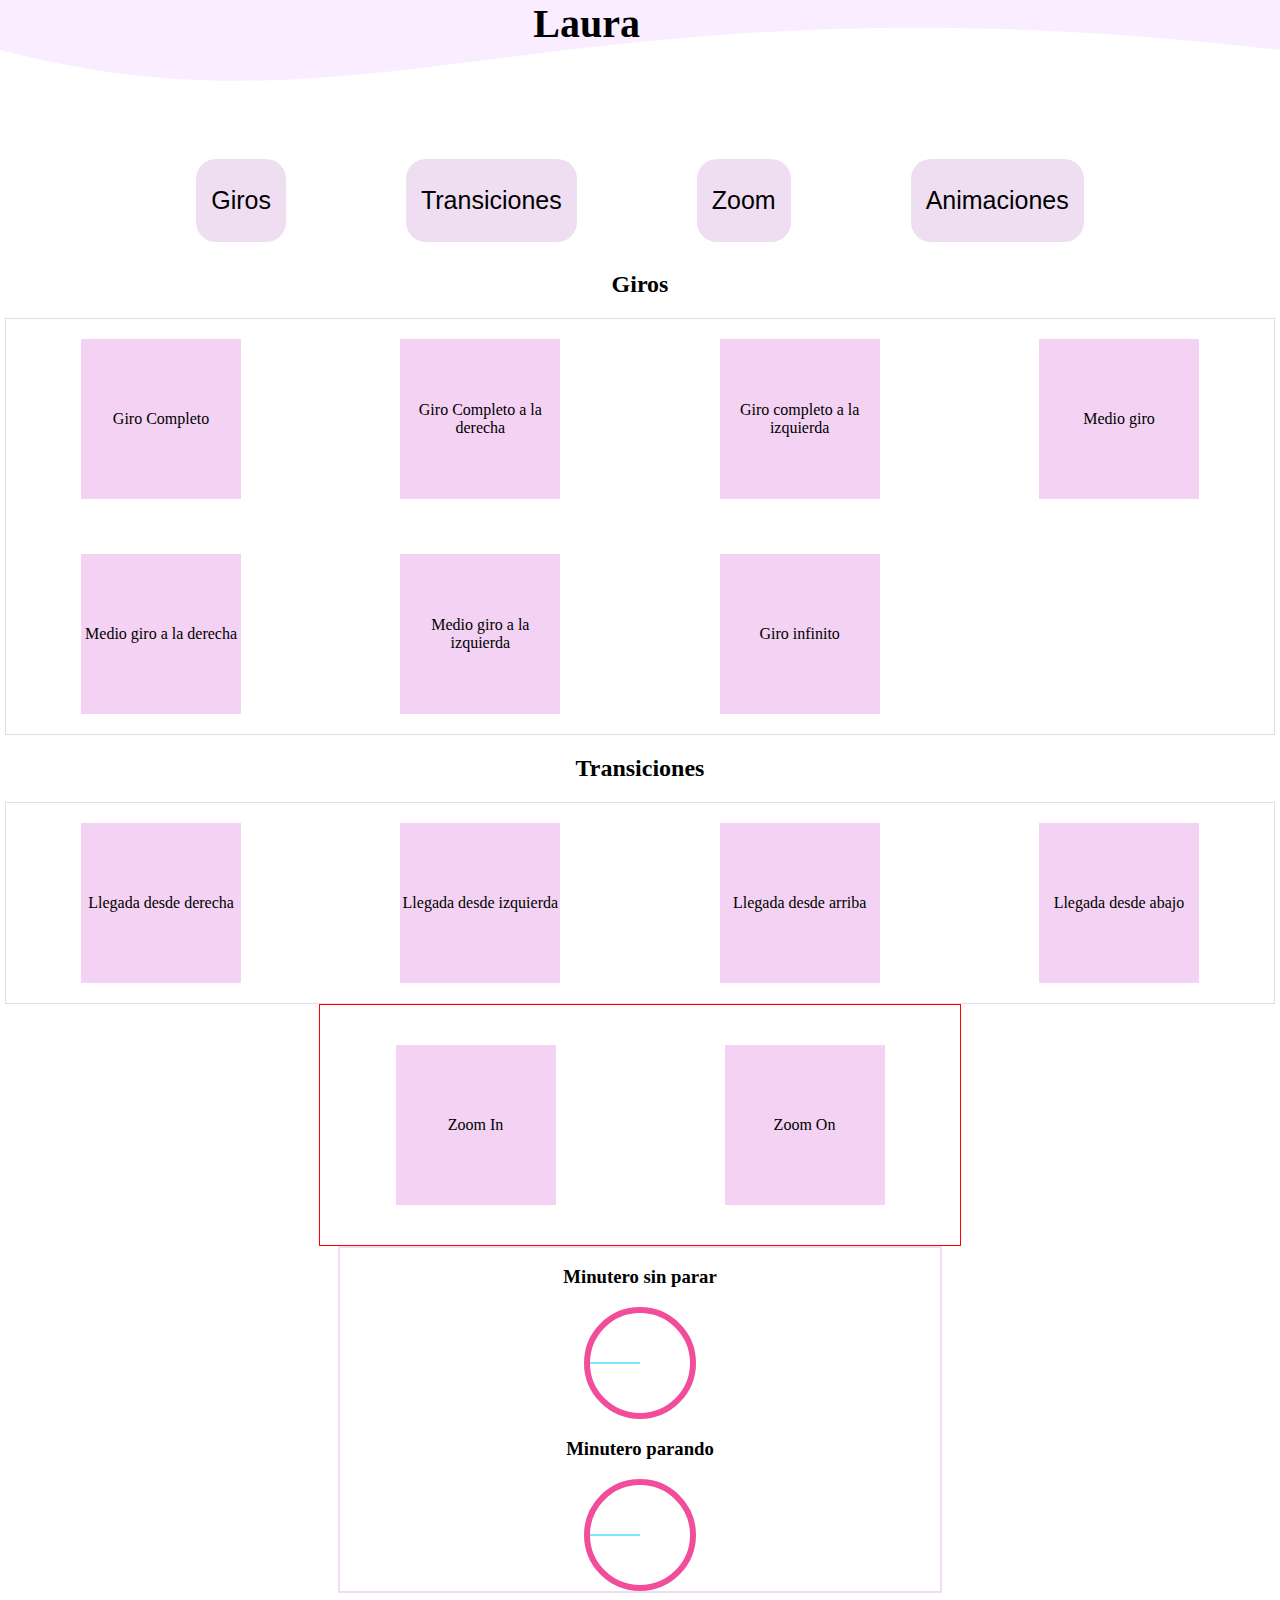
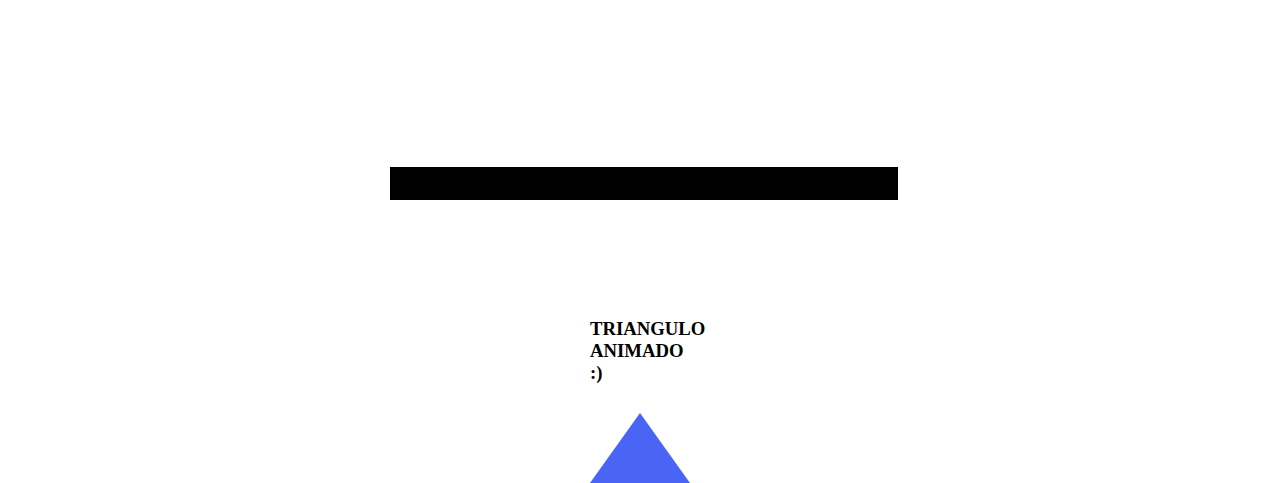
<file: index.html>
<!DOCTYPE html>
<html lang="en">

<head>
    <meta charset="UTF-8">
    <meta http-equiv="X-UA-Compatible" content="IE=edge">
    <meta name="viewport" content="width=device-width, initial-scale=1.0">
    <!--LLAMADO AL CSS-->
    <link rel="stylesheet" href="./src/css/Juan.css">
    <title>ANIMACIONES</title>
</head>

<body>
   <!--Container Padre-->
    <div class="container">
    <!--Cabecera del titulo-->
        <div class="cabecera">
            <div class="titulo" style="height: 150px; overflow: hidden;"><svg viewBox="0 0 500 150"
                    preserveAspectRatio="none" style="height: 100%; width: 100%;">
                    <path d="M0.00,49.98 C149.99,150.00 220.93,-33.05 500.00,49.98 L500.00,0.00 L0.00,0.00 Z"
                        style="stroke: none; fill: rgb(249, 237, 255);"></path>
                </svg>
                <!--Nombre del titulo-->
                <h1 class="tituloJuan">Laura</h1>
            </div>
        </div>
        <!--Menú de contenido-->
        <div class="Menu">
        	<ul>
        		<li>Giros</li>
        		<li>Transiciones</li>
        		<li>Zoom</li>
        		<li>Animaciones</li>
        	</ul>
        </div>
         <!--Sección de los giros en las cards-->
        <h2>Giros</h2>
        <section class="giros">
            <div class="card2 Giro_completo">
                Giro Completo
            </div>
            <div class="card2 Giro_completo">
                Giro Completo a la derecha
            </div>
            <div class="card2 Giro_completo_left">
                Giro completo a la izquierda
            </div>
            <div class="card2 Medio_Giro">
                Medio giro
            </div>
            <div class="card2 Medio_Giro_Right">
                Medio giro a la derecha
            </div>
            <div class="card2 Medio_Giro_Left">
                Medio giro a la izquierda
            </div>
            <div class="card2 rotated">
                Giro infinito
            </div>
        </section>
        
        <h2>Transiciones</h2>
        <!-- seccion de transiciones en las cards -->
        <section class="giros">
            <div class="card2 slideRigth">
                Llegada desde derecha
            </div>
            <div class="card2 slideLeft">
                Llegada desde izquierda
            </div>
            <div class="card2 slideUp">
                Llegada desde arriba
            </div>
            <div class="card2 slideDown">
                Llegada desde abajo
            </div>
        </section>
        <!--seccion de zoom-->
        <section class="zoom">
            <div class="card2 zoom_in">
                Zoom In 
             </div>
             <div class="card2 zoom_on">
                Zoom On
             </div>
            </section>
      <!--Sección de los minuteros-->
            <div class="demo-wrapper"> 
            <section class="without-step"> 
                <h3>Minutero sin parar</h3>
                <div class="circle"><div class="second"></div></div>
            </section>
            <section class="with-step">
                <h3>Minutero parando</h3>
                <div class="circle">
                    <div class="hour"></div>
                    <div class="minute"></div>
                    <div class="second"></div>
                </div>
            </section>
        </div>

        <!--Sección del cargando-->
        <div class="contenedor_barra">
            <span class="char1">C</span>
            <span class="char2">A</span>
            <span class="char3">R</span>
            <span class="char4">G</span>
            <span class="char5">A</span>
            <span class="char6">N</span>
            <span class="char7">D</span>
            <span class="char8">O</span>
        
        <div class="carga">
            <div class="barra"></div>
        </div>
    </div>

    <!--Sección del cargando-->
    <div class="contTrianguloAnimado">
        <h3>TRIANGULO ANIMADO :)</h3>
        <div class="trianguloAnimado" 
                 title="Triangulo Animado">
        </div>
    </div>
</body>

</html>
</file>
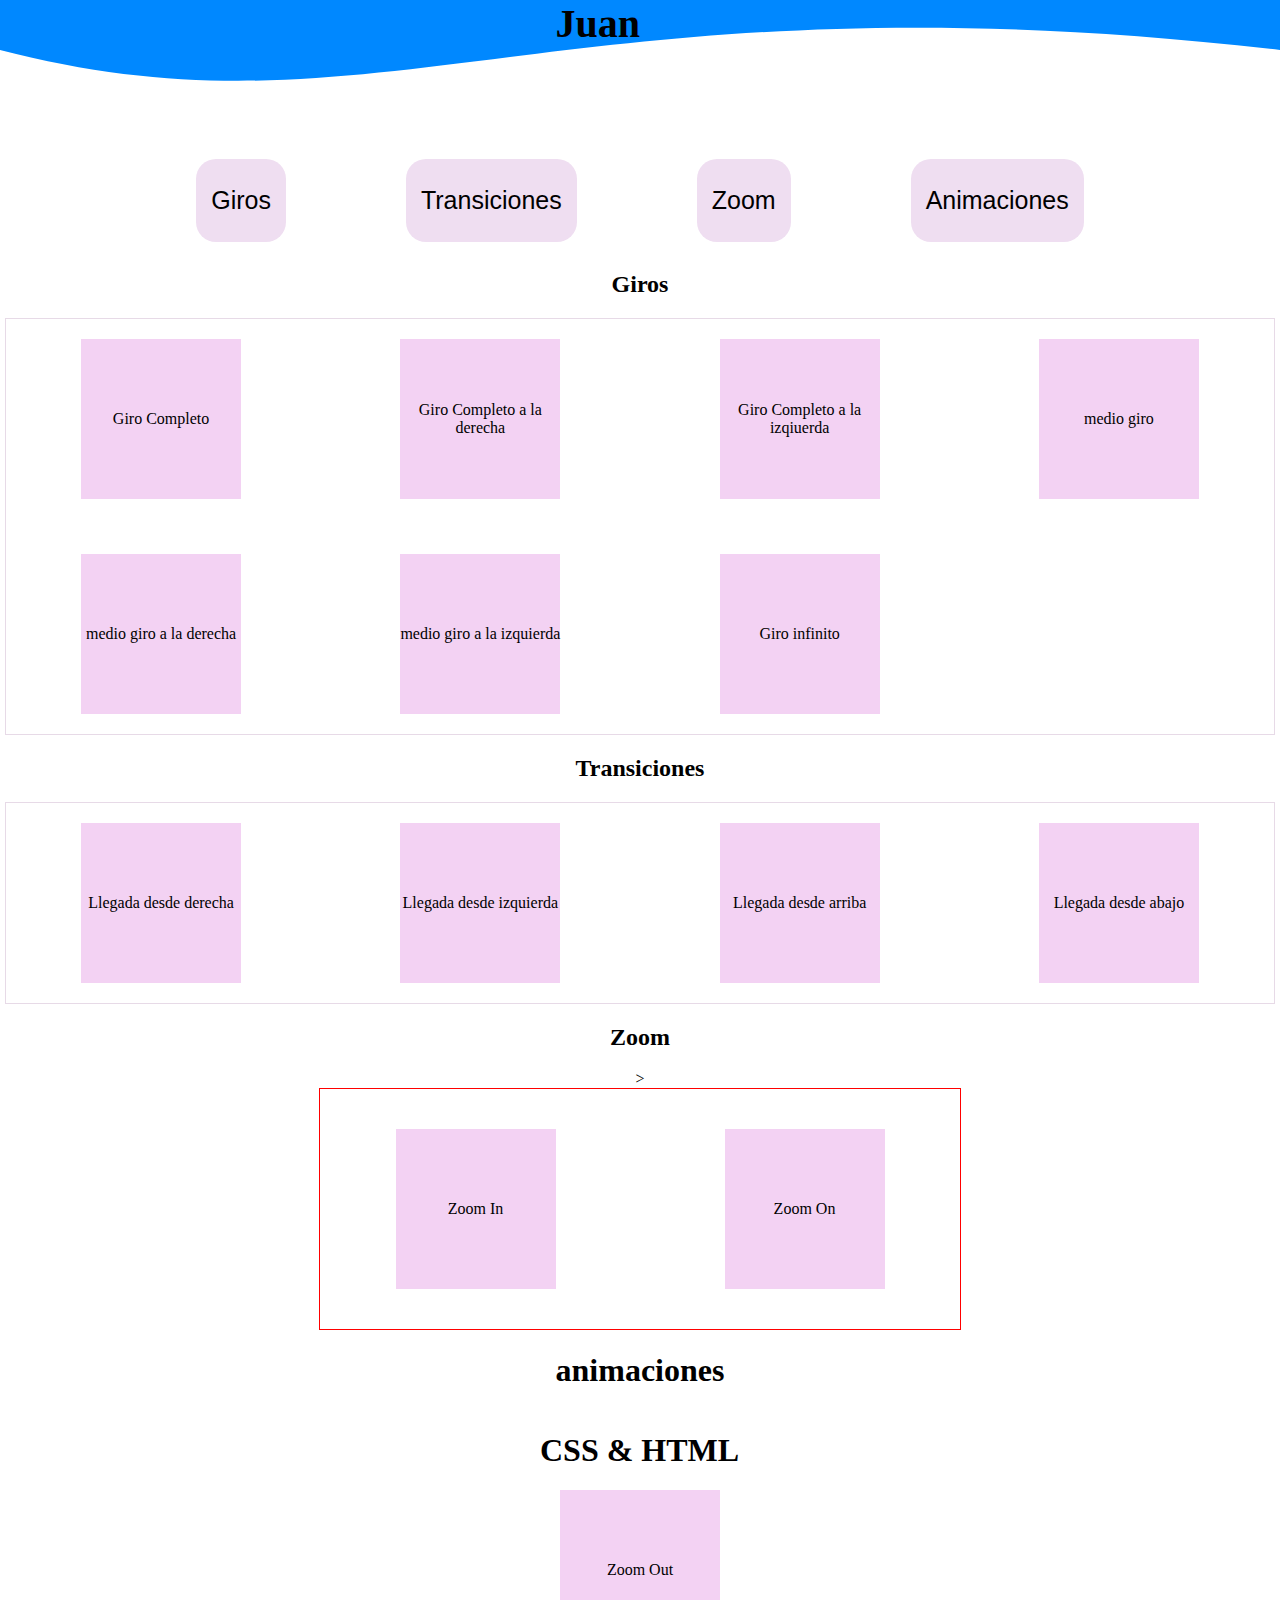
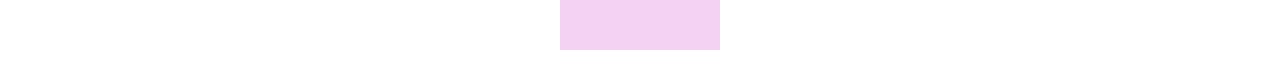
<file: src/pages/Juan.html>
<!DOCTYPE html>
<html lang="en">

<head>
    <meta charset="UTF-8">
    <meta http-equiv="X-UA-Compatible" content="IE=edge">
    <meta name="viewport" content="width=device-width, initial-scale=1.0">
    <link rel="stylesheet" href="../css/Juan.css">
    <title>Document</title>
</head>

<body>
    <div class="container">

        <div class="cabecera">
            <div class="titulo" style="height: 150px; overflow: hidden;"><svg viewBox="0 0 500 150"
                    preserveAspectRatio="none" style="height: 100%; width: 100%;">
                    <path d="M0.00,49.98 C149.99,150.00 220.93,-33.05 500.00,49.98 L500.00,0.00 L0.00,0.00 Z"
                        style="stroke: none; fill: #08f;"></path>
                </svg>
                <h1 class="tituloJuan">Juan</h1>
            </div>
        </div>
        <div class="Menu">
            <ul>
                <li>Giros</li>
                <li>Transiciones</li>
                <li>Zoom</li>
                <li>Animaciones</li>
            </ul>
        </div>
          <h2> Giros</h2>
        <section class="giros">
          
            <div class="card2 Giro_completo">
                Giro Completo
            </div>
            <div class="card2 Giro_completo">
                Giro Completo a la derecha
            </div>
            <div class="card2 Giro_completo_left">
                Giro Completo a la izqiuerda
            </div>
            <div class="card2">
                medio giro
            </div>
            <div class="card2">
                medio giro a la derecha
            </div>
            <div class="card2">
                medio giro a la izquierda
            </div>
            <div class="card2">
                Giro infinito
            </div>
        </section>

        <!-- seccion de trnasiciones -->
        <h2>Transiciones</h2>
        <!-- seccion de transiciones en las cards -->
        <section class="giros">
            <div class="card2 slideRigth">
                Llegada desde derecha
            </div>
            <div class="card2 slideLeft">
                Llegada desde izquierda
            </div>
            <div class="card2 slideUp">
                Llegada desde arriba
            </div>
            <div class="card2 slideDown">
                Llegada desde abajo
            </div>
        </section>
        <!--seccion de zoom-->
        <h2>Zoom</h2>>
        <section class="zoom">
            <div class="card2 zoom_in">
                Zoom In 
             </div>
             <div class="card2 zoom_on">
                Zoom On
             </div>   
        </section>
        <!-- section animaciones -->
        <h1>animaciones</h1>
        <section class="animaciones">
            <div class="TitleContainer">
                <h1 id="TitleAnimation">CSS & HTML</h1>
            </div>
            <div class="card2">
                Zoom Out
            </div>
        </section>
    </div>
</body>
</body>

</html>
</file>
<file: src/css/Juan.css>
/*Estilos aplicados a toda la pagina*/

html, body {
    margin: 0;
    padding: 0;
    display: flex;
    width: 100%;
    flex-direction: column;
}
/*Estilos contenedor padre*/

.container{
    position: relative;
    display: flex;
    flex-direction: column;
    width: 100%;
    justify-content: center;
    align-items: center;
}

.titulo{
    display: flex;
    width: 100%;
}
/*Estilos nombre del  titulo*/

.tituloJuan{
    position: absolute;
    font-size: 40px;
    margin: auto;
    right: 50%;
    animation: ease;
    animation-name: slideinTitle;
    animation-duration: 3s;
}
/*Estilos container titulo*/

.cabecera{
    position: relative;
    display: flex;
    width: 100%;
    justify-content: center;
    align-items: center;
}

.cubo-P{
    display: flex;
    width: 200px;
    height: 200px;
    background-color: aqua;
    animation: ease-in-out;
    animation-name: slidein;
    animation-duration: 3s;
    justify-content: center;
    font-size: 40px;
    align-items: flex-start;
    
}

.cubo1{transition: width 2s, height 2s, background-color 2s,transform 5s, opacity 6s; }
.cubo2{transition: width 2s, height 2s, background-color 2s,transform 5s,}



.cubo1:hover{
    background-color: burlywood;
    width: 280px;
    height: 280px;
    transform: scale(0.5);
    align-items: center;
    opacity: 0;
}

/*.cubo2{
    animation-name:;
    background-color: chartreuse;
}*/

.cubo2:hover{
    background-color: burlywood;
    width: 280px;
    height: 280px;
    transform: scale(1);
    align-items: center;
}

.michi{
    display: flex;
    width: 50%;
    height: auto;
    animation: ease-in-out;
    animation-name: "";
    animation-iteration-count: infinite;
    animation-duration: 1s;
    transition: transform 3s;
}

.michi:hover{
    transform:rotate(360deg) ;
}

.cubo3{
animation-iteration-count: infinite;
animation-name: temblar;
animation-duration: 3s;
}

/*Estilos del menu*/

.Menu{
    display: flex;
    width: 90%;
    justify-content: center;
}
.Menu ul{
    display: grid;
    width: min-content;
    height: min-content;
    justify-content: space-between;
    align-items: center;
    padding-inline-start: 0;
    grid-template-columns: 1fr 1fr 1fr 1fr;
    column-gap: 100px;
    row-gap: 150px;
}

.Menu ul li{
    background: #efdef1;  
    display: flex;
    align-items: center;
    list-style: none;
    font-family: Arial, Helvetica, sans-serif;
    font-size: 25px;
    width: auto;
    padding: 10px 15px;
    margin: 10px;
    height: 90%;
    border-radius: 20px;
    border: 0px solid ;
    transition: border 2s, background-color 2s, box-shadow 3s;
}

.Menu ul li:hover{
    background-color: rgh 194, 194, 245;
    border: 0px  solid ;
    box-shadow: 4px 4px 14px 8px rgba(0, 0, 0.41); 
    }


/* Section de giros*/

#giros{
    display: flex;
    width: 99%;
    height: min-content;
    justify-content: space-around;
    border: 1px solid blueviolet;
    
}
.card{
    display: flex;
    width: 160px;
    height: 160px;
    align-items: center;
    justify-content: center;
    text-align: center;
    background-color: skyblue;
    margin: 20px;
}
.transiciones, .giros{
    display: grid;
    width: 99%;
    grid-template-columns: 1fr 1fr 1fr 1fr;
    justify-content: center;
    align-items: center;
    grid-template-rows: auto;
    column-gap: 10px;
    row-gap: 15px;
    border: 1px solid #e7dae7;
}
.card2{
    display: flex;
    width: 160px;
    height: 160px;
    align-items: center;
    justify-content: center;
    justify-self: center;
    align-self: center;
    text-align: center;
    background: #f3d2f3;  
    margin: 20px;
    transition: transform 3s;
}
@media screen and (min-width:421px) and (max-width:800px){
    .transiciones, .giros{
        grid-template-columns: 1fr 1fr;
    }
    .Menu ul{
       grid-template-columns: 1fr 1fr;
       column-gap: 50px;
       row-gap:55px;
 }
}
@media screen and (min-width:375px) and (max-width:420px){
    .transiciones, .giros{
        grid-template-columns: 1fr;
    }

    .Menu ul{
       grid-template-columns: 1fr 1fr;
       column-gap: 50px;
       row-gap:55px;
 }
}

/* Animacion */
@keyframes slidein {
    from {
    margin-left: 100%;
    }
    to {
        margin-left: 0%;
    }
}
@keyframes slideinTitle {
    from {
    right: 100%;
    }
    to {
        right:50%;
    }
}

@keyframes slideup {
    from {
        margin-top:100%;
    }
    to {
        margin-top:0%;
    }
}

@keyframes temblar {

    0% {
        transform: rotate(0deg);
    }
    25%{
        transform: rotate(20deg);
    }
    75%{
        transform: rotate(-20deg);
    }
    100% {
        transform: rotate(0deg);
    }
}

@keyframes llegadaDerecha {
    0%{ 
        opacity: 0;
        transform: translateX(1000px);
    }
    60%{
        opacity: 0,8;
        transform: translateX(-80px);
    }

    80%{
        opacity: 0,9;
        transform: translateX(15px); 
     }
     100%{
        opacity: 1;
        transform: translateX(0); 
     }
}
@keyframes llegadaIzquierda{
    0%{ 
        opacity: 0;
        transform: translateX(-1000px);
    }
    60%{
        opacity: 0,8;
        transform: translateX(-80px);
    }

    80%{
        opacity: 0,9;
        transform: translateX(15px); 
     }
     100%{
        opacity: 1;
        transform: translateX(0); 
     }
}

@keyframes rotation {
  0% {
    transform:rotate(0deg);
  }
  100% {
    transform:rotate(360deg);
  }
}
@keyframes llegadaArriba{
    0%{ 
        opacity: 0;
        transform: translateY(-1000px);
    }
    60%{
        opacity: 0,8;
        transform: translateY(-80px);
    }

    80%{
        opacity: 0,9;
        transform: translateY(15px); 
     }
     100%{
        opacity: 1;
        transform: translateY(0); 
     }
}

@keyframes llegadaAbajo{
    0%{ 
        opacity: 0;
        transform: translateY(1000px);
    }
    60%{
        opacity: 0,8;
        transform: translateY(80px);
    }

    80%{
        opacity: 0,9;
        transform: translateY(15px); 
     }
     100%{
        opacity: 1;
        transform: translateY(0); 
     }
}

/*Giros*/


 .Giro_completo:hover{
    transform: rotate(360deg);
 }

 .Giro_completo_left:hover{
    transform: rotate(-360deg);
 }

.Medio_Giro:hover{
    transform: rotate(-180deg);
 }
.Medio_Giro_Right:hover{
    transform: rotate(-90deg);
 }
 .Medio_Giro_Left:hover{
    transform: rotate(90deg);
 }
 .rotated{
    animation-name: rotation;
    animation-duration: 3s;
    animation-iteration-count: infinite;
    animation-timing-function: linear;
}

@keyframes rotation {
  0% {
    transform:rotate(0deg);
  }
  100% {
    transform:rotate(360deg);
  }
}
/*Transiciones*/

.slideRigth{
    animation-name: llegadaDerecha;
    animation-duration: 3s;
 }
 .slideLeft{
    animation-name: llegadaIzquierda;
    animation-duration: 3s;

 }
 .slideUp{
    animation-name: llegadaArriba;
    animation-duration: 3s;
 }
 .slideDown{
    animation-name: llegadaAbajo;
    animation-duration: 3s;
 }
 .zoom{
    display: grid;
    grid-template-columns: repeat(2, 1fr);
    border: 1px solid red;
    width: 50%;
    padding: 20px 0;
    column-gap: 18px;
    row-gap: 15px;
}
.zoom_in:hover{
    transform: scale(1.5);

}
.zoom_on:hover{
    transform: scale(0.3);

}

/*ANIMACIÓN RELOJ*/
.demo-wrapper {
	width: 600px;
	margin: 0 auto;
	text-align: center;
    display:inline-block;
    align-items: left;
    justify-content:left;
    border:#efdef1 solid 2px;
}
.demo-wrapper h3 {
	font-family: Baskerville, "Baskerville Old Face", "Hoefler Text", Garamond, "Times New Roman", serif;
}

.demo-wrapper .circle {
	width: 100px;
	height: 100px;
	border: 6px solid #f14d9a;
	border-radius: 50%;
	margin-right: auto;
	margin-left: auto;
	position: relative;
	background-color: #fff;
}

@-webkit-keyframes circle {
    from { 
    	-webkit-transform: rotate(90deg); 
    	transform: rotate(90deg);
    }
    to { 
    	-webkit-transform: rotate(450deg); 
    	transform: rotate(450deg);
    }
}

.demo-wrapper .second {
	height: 2px;
	position: absolute;
	margin-top: -1px;
	top: 50%;
	-webkit-transform-origin: 100% 50%;
	transform-origin: 100% 50%;
	width: 50%;
	background-color: #7fe4fd;
	-webkit-animation: circle 60s steps(60) infinite;
	animation: circle 60s steps(60) infinite;
}
.demo-wrapper .without-step .second {
	-webkit-animation: circle 60s linear infinite;
	animation: circle 60s linear infinite;
}
/*Animación de el triangulo*/
.trianguloAnimado {
    background-color: transparent;
    border-left: 50px solid transparent;
    border-right: 50px solid transparent;
    border-bottom: 70px solid rgb(74, 100, 245);
    border-top: 10px solid transparent;
    transition: 0.3s;
    -webkit-box-sizing: border-box;
    -moz-box-sizing: border-box;
    box-sizing: border-box;
   
    justify-content: left;
}

.contTrianguloAnimado {
    background-color: transparent;
    width: 100px;
    height: 100px;
  
   
}

.trianguloAnimado {
    -webkit-animation: animarTriangulo 3s linear infinite;
    -moz-animation: animarTriangulo 3s linear infinite;
}

@-webkit-keyframes animarTriangulo {
    0% {
            border-left: 50px solid rgb(120, 220, 238);
            border-right: 50px solid rgb(120, 220, 238);
            border-bottom: 70px solid rgb(73, 111, 238);
            border-top: 30px solid rgb(107, 159, 255);
    }
    25% {
            border-bottom: 50px solid rgb(120, 220, 238);
            border-left: 70px solid rgb(73, 111, 238);
            border-top: 50px solid rgb(120, 220, 238);
            border-right: 30px solid rgb(107, 159, 255);
    }
    50% {
            border-left: 50px solid rgb(120, 220, 238);
            border-right: 50px solid rgb(120, 220, 238);
            border-top: 70px solid rgb(73, 111, 238);
            border-bottom: 30px solid rgb(107, 159, 255);
    }
    75% {
            border-bottom: 50px solid rgb(120, 220, 238);
            border-right: 70px solid rgb(73, 111, 238);
            border-top: 50px solid rgb(120, 220, 238);
            border-left: 30px solid rgb(107, 159, 255);
    }
   
    100% {
            border-left: 50px solid rgb(120, 220, 238);
            border-right: 50px solid rgb(120, 220, 238);
            border-bottom: 70px solid rgb(73, 111, 238);
            border-top: 30px solid rgb(107, 159, 255);
    }
}
 /*Animación de cargando*/
.contenedor_barra{
    width: 500px;
    margin: 100px auto;
    padding: 0;
    text-align: center;
    display: block;
    font-family: "Garamond", serif;
    font-size: 4em;
    display: block;
  
}

/** CARGANDO **/
@keyframes chars{
    0%{
        color: rgba(0,0,0,0);
    }
    
    25%{
        color: rgba(0,0,0,.25);
    }
    
    50%{
        color: rgba(0,0,0,.50);
    }
    
    75%{
        color: rgba(0,0,0,.75);
    }
    
    100%{
        color: rgba(0,0,0,0);
    }
}

.char1 {
    color: rgba(0,0,0,0);
    animation: chars 3s infinite linear;
}

.char2 {
    color: rgba(0,0,0,0);
    animation: chars 3s infinite linear;
    animation-delay: 0.2s;
}

.char3 {
    color: rgba(0,0,0,0);
    animation: chars 3s infinite linear;
    animation-delay: 0.4s;
}

.char4 {
    color: rgba(0,0,0,0);
    animation: chars 3s infinite linear;
    animation-delay: 0.6s;
}

.char5 {
    color: rgba(0,0,0,0);
    animation: chars 3s infinite linear;
    animation-delay: 0.8s;
}

.char6 {
    color: rgba(0,0,0,0);
    animation: chars 3s infinite linear;
    animation-delay: 1s;
}

.char7 {
    color: rgba(0,0,0,0);
    animation: chars 3s infinite linear;
    animation-delay: 1.2s;
}

.char8 {
    color: rgba(0,0,0,0);
    animation: chars 3s infinite linear;
    animation-delay: 1.4s;
}

/*Barra*/

.carga {
    width: 500px;
    height: 25px;
    margin: 0 auto;
    background-color: black;
    border: 4px solid black;
}

.barra {
    animation: animacion 5s infinite ease-in-out;
    background-color: white;
}

@keyframes animacion {
    0% {
        width: 0%;
        height: 100%;
    }
    100% {
        width: 100%;
        height: 100%;
    }
}
</file>
